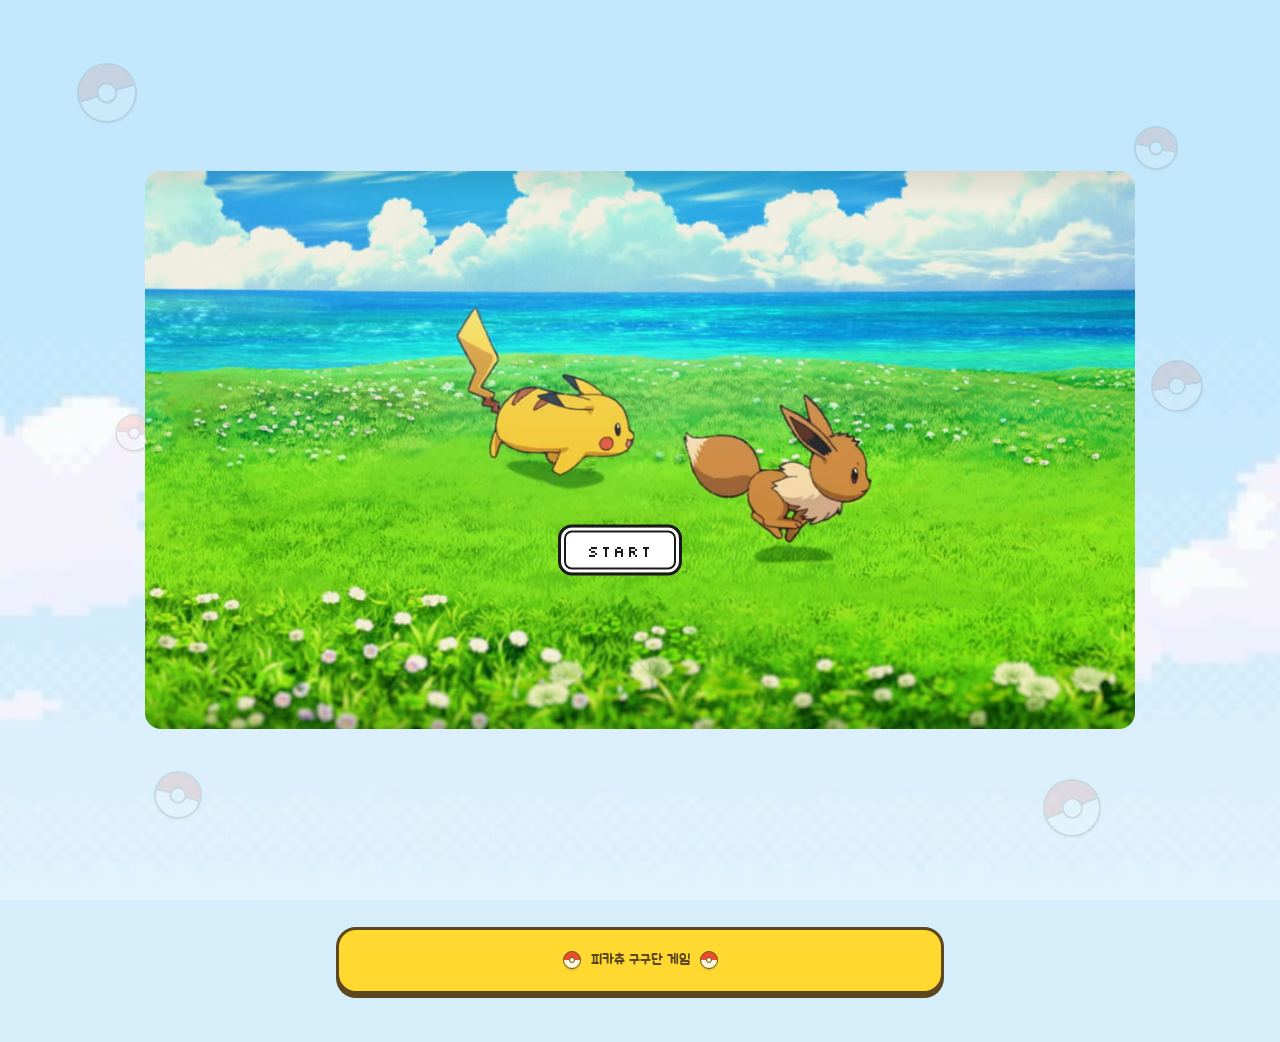
<file: index.html>
<!DOCTYPE html>
<html lang="ko">
<head>
  <meta charset="UTF-8">
  <meta http-equiv="refresh" content="0; url=gugudan.html">
  <meta name="viewport" content="width=device-width, initial-scale=1.0">
  <title>연산 게임</title>
</head>
<body>
  <p><a href="gugudan.html">연산 게임 시작하기</a></p>
</body>
</html>
</file>
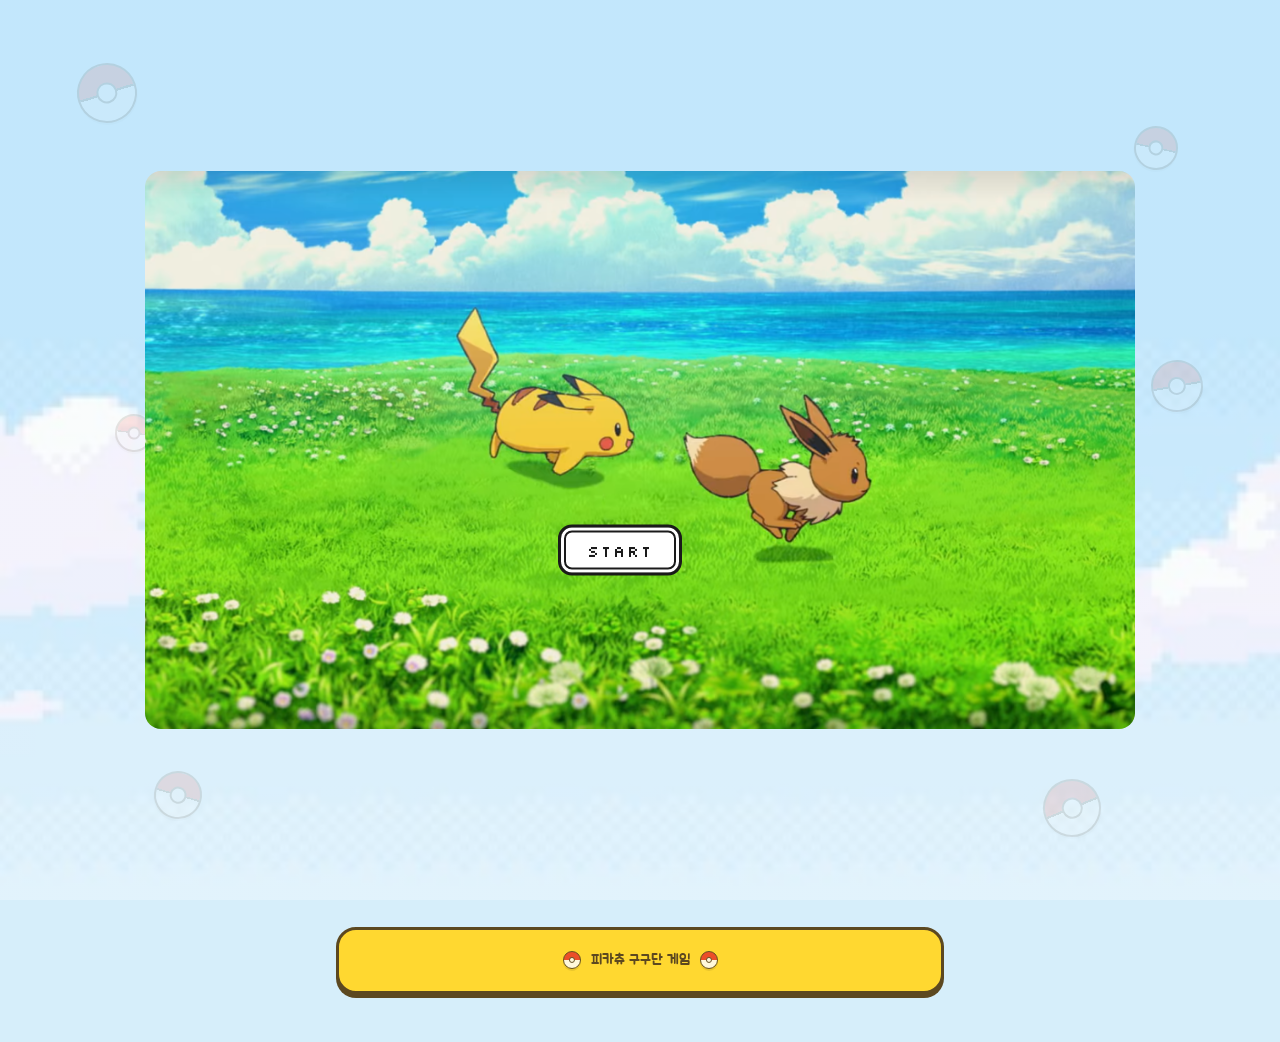
<file: gugudan.html>
<!DOCTYPE html>
<html lang="ko">
<head>
  <meta charset="UTF-8">
  <meta name="viewport" content="width=device-width, initial-scale=1.0">
  <title>포켓몬 연산 게임</title>
  <link rel="preconnect" href="https://fonts.googleapis.com">
  <link rel="preconnect" href="https://fonts.gstatic.com" crossorigin>
  <link href="https://fonts.googleapis.com/css2?family=Jua&family=Silkscreen:wght@400;700&display=swap" rel="stylesheet">
  <style>
*,*::before,*::after{box-sizing:border-box;margin:0;padding:0}
:root{
  --pika-yellow:#ffd830;--pika-yellow-light:#fff8b0;--pika-yellow-pale:#fffce8;
  --pika-red:#e83828;--pika-red-soft:#f87868;--pika-brown:#5c4820;--pika-black:#1a1a1a;
  --pika-white:#fffef8;--pika-cream:#fff8e0;--muted:#7a6840;--border:#f0d050;
  --border-strong:#e8c028;--hover:rgba(255,216,48,.32);--shadow:0 4px 0 var(--pika-brown);
  --focus:0 0 0 3px rgba(255,216,48,.5);--ring:rgba(232,56,40,.35);
  --perfect:#1fa855;--perfect-bg:#b8e8c8;--learning:#f0c000;--learning-bg:#fff680;
  --trying:#f07018;--trying-bg:#ffd0a0;--retry:#e02828;--retry-bg:#ffb8b0;
  --learning-text:#4a3800;
  --untouched:#e0c868;--untouched-bg:#fffce0;--star:#ffd830;--star-empty:#f0e0a0;
  --ball-top:#e83828;--ball-bottom:#fffef8;--ball-band:#4a3820;--ball-ring:#fffef8;
  --sky:#a8d8f8;--grass:#68b850;
  --font:"Jua","Malgun Gothic","Apple SD Gothic Neo",system-ui,sans-serif
}
.pokeball{display:inline-block;vertical-align:middle;border-radius:50%;border:2px solid var(--ball-band);background:linear-gradient(180deg,var(--ball-top) 0%,var(--ball-top) 48%,var(--ball-band) 48%,var(--ball-band) 52%,var(--ball-bottom) 52%,var(--ball-bottom) 100%);position:relative;box-shadow:0 2px 0 rgba(0,0,0,.1);flex-shrink:0}
.pokeball::after{content:"";position:absolute;top:50%;left:50%;transform:translate(-50%,-50%);width:38%;height:38%;border-radius:50%;background:var(--ball-ring);border:2px solid var(--ball-band)}
.pokeball-sm{width:18px;height:18px;border-width:1.5px}
.pokeball-sm::after{border-width:1.5px}
.pokeball-md{width:28px;height:28px}
.pokeball-lg{width:44px;height:44px}
.pokeball-bg{position:fixed;inset:0;pointer-events:none;overflow:hidden;z-index:0}
.pokeball-bg .pokeball{position:absolute;opacity:.17}
.pokeball-bg .pb1{top:6%;left:4%;width:52px;height:52px;transform:rotate(-18deg)}
.pokeball-bg .pb2{top:22%;right:5%;width:36px;height:36px;transform:rotate(12deg)}
.pokeball-bg .pb3{bottom:18%;left:7%;width:40px;height:40px;transform:rotate(8deg)}
.pokeball-bg .pb4{bottom:8%;right:8%;width:56px;height:56px;transform:rotate(-10deg)}
body.mode-subtract{--ball-top:#48b868}
body.mode-divide{--ball-top:#f07828}
body.mode-multiply{--ball-top:#e83828}
body.mode-add{--ball-top:#68c0f0}
body{
  min-height:100vh;font-family:var(--font);font-size:16px;line-height:1.5;color:var(--pika-brown);
  background:linear-gradient(180deg,var(--sky) 0%,#78c0f0 28%,var(--grass) 28%,#58a848 100%);
  background-attachment:fixed;transition:background .35s ease,color .35s ease;
  font-synthesis:none;-webkit-font-synthesis:none
}
body,body *{font-weight:400!important}
body{background:#d6eefa!important}
body::before{content:"";position:fixed;inset:0;z-index:-1;pointer-events:none;background:linear-gradient(rgba(255,255,255,.55),rgba(255,255,255,.55)),url("assets/game-bg.jpg") center center/cover no-repeat}
#gamePanel,#gamePanel *{-webkit-text-stroke-width:.4px;text-stroke-width:.4px}
body.mode-subtract{
  --pika-yellow:#78c8b0;--pika-yellow-light:#c8e8dc;--pika-yellow-pale:#e4f4ec;
  --pika-red:#48b868;--pika-red-soft:#88d8a8;--pika-brown:#2d5048;--muted:#4a7868;
  --border:#98d8c0;--border-strong:#68c0a0;--hover:rgba(120,200,176,.3);
  --focus:0 0 0 3px rgba(120,200,176,.48);--star:#58c888;--star-empty:#b8e8d0;
  background:linear-gradient(180deg,#c8e8dc 0%,#78c8b0 28%,var(--grass) 28%,#48a868 100%)
}
body.mode-divide{
  --pika-yellow:#f07828;--pika-yellow-light:#ffe8c0;--pika-yellow-pale:#fff4e0;
  --pika-red:#ff5020;--pika-red-soft:#ffa060;--pika-brown:#6b4020;--muted:#8a5830;
  --border:#f0c080;--border-strong:#e8a050;--hover:rgba(240,120,40,.28);
  --focus:0 0 0 3px rgba(255,160,64,.48);--star:#ffd040;--star-empty:#f0d8a8;
  background:linear-gradient(180deg,#ffe8c0 0%,#f0a060 28%,var(--grass) 28%,#68b850 100%)
}
body.mode-multiply{
  --pika-yellow:#ffd830;--pika-yellow-light:#fff8b0;--pika-yellow-pale:#fffce8;
  --pika-red:#e83828;--pika-red-soft:#f87868;--pika-brown:#5c4820;--muted:#7a6840;
  --border:#f0d050;--border-strong:#e8c028;--hover:rgba(255,216,48,.32);
  --focus:0 0 0 3px rgba(255,216,48,.5);--star:#ffd830;--star-empty:#f0e0a0;
  background:linear-gradient(180deg,#fff8b0 0%,#ffd830 28%,var(--grass) 28%,#68b850 100%)
}
body.mode-multiply .user-pill.active,body.mode-multiply .user-add-btn,body.mode-multiply .tab.active,body.mode-multiply .dan-btn.selected{background:var(--pika-yellow);color:var(--pika-brown);border-color:var(--pika-brown)}
body.mode-multiply .user-pill.active,body.mode-multiply .dan-btn.selected{box-shadow:0 3px 0 var(--pika-brown)}
body.mode-add{
  --pika-yellow:#78c8f8;--pika-yellow-light:#c8e8ff;--pika-yellow-pale:#e8f4ff;
  --pika-red:#68c0f0;--pika-red-soft:#a8e0ff;--pika-brown:#3d5870;--muted:#507888;
  --border:#98d0f0;--border-strong:#78c0e8;--hover:rgba(120,200,248,.3);
  --focus:0 0 0 3px rgba(120,200,248,.48);--star:#68c8f8;--star-empty:#c0e8ff;
  background:linear-gradient(180deg,#c8e8ff 0%,#78c8f8 28%,var(--grass) 28%,#58a848 100%)
}
body.mode-subtract .header::before{background:radial-gradient(circle at 20% 32%,#88d8a8 0%,transparent 14%),radial-gradient(circle at 80% 32%,#88d8a8 0%,transparent 14%),radial-gradient(ellipse 50% 28% at 50% 90%,rgba(72,184,104,.12),transparent 70%)}
body.mode-divide .header::before{background:radial-gradient(circle at 20% 32%,#ffa060 0%,transparent 14%),radial-gradient(circle at 80% 32%,#ffa060 0%,transparent 14%),radial-gradient(ellipse 50% 28% at 50% 90%,rgba(255,80,32,.1),transparent 70%)}
body.mode-multiply .header::before{background:radial-gradient(circle at 18% 35%,#f87868 0%,transparent 12%),radial-gradient(circle at 82% 35%,#f87868 0%,transparent 12%),radial-gradient(ellipse 50% 30% at 50% 88%,rgba(92,72,32,.08),transparent 70%)}
body.mode-add .header::before{background:radial-gradient(circle at 18% 35%,#a8e0ff 0%,transparent 14%),radial-gradient(circle at 82% 35%,#a8e0ff 0%,transparent 14%),radial-gradient(ellipse 55% 35% at 50% 92%,rgba(104,192,240,.12),transparent 70%)}
body.mode-subtract .question{text-shadow:2px 2px 0 var(--pika-white),0 0 18px rgba(120,200,176,.5)}
body.mode-divide .question{text-shadow:2px 2px 0 var(--pika-white),0 0 18px rgba(255,160,64,.5)}
body.mode-multiply .question{text-shadow:2px 2px 0 var(--pika-white),0 0 18px rgba(255,216,48,.52)}
body.mode-add .question{text-shadow:2px 2px 0 var(--pika-white),0 0 18px rgba(120,200,248,.52)}
.mon-sprite{display:inline-block;flex-shrink:0;vertical-align:middle;overflow:hidden;background-image:url('assets/pokemon-sprites.png');background-repeat:no-repeat;background-size:100% 400%;border:1.5px solid var(--pika-brown);border-radius:8px;background-color:#f0f0f0;box-shadow:0 1px 0 rgba(0,0,0,.12)}
.mon-sprite.sm{width:26px;height:26px;border-radius:7px}
.mon-sprite.lg{width:68px;height:68px;border-radius:14px;border-width:2px;margin-bottom:8px;box-shadow:0 3px 0 var(--pika-brown)}
.mon-sprite.char{background-position:50% 0%}
.mon-sprite.pika{background-position:50% 33.333%}
.mon-sprite.squirt{background-position:50% 66.666%}
.mon-sprite.bulb{background-position:50% 100%}
.face-icon{display:inline-block;flex-shrink:0;width:28px;height:28px;overflow:hidden;border:1.5px solid var(--pika-brown);border-radius:8px;background-image:url('assets/pokemon-faces.png');background-repeat:no-repeat;background-size:200% 200%;background-color:#f0f0f0;box-shadow:0 1px 0 rgba(0,0,0,.12);vertical-align:middle}
.face-icon.pika{background-position:0% 0%}
.face-icon.bulb{background-position:100% 0%}
.face-icon.squirt{background-position:0% 100%}
.face-icon.char{background-position:100% 100%}
.reward-mode .mon-sprite.sm{background-size:175% 700%}
.reward-mode .mon-sprite.char{background-position:50% 5%}
.reward-mode .mon-sprite.pika{background-position:50% 30%}
.reward-mode .mon-sprite.squirt{background-position:50% 60%}
.reward-mode .mon-sprite.bulb{background-position:50% 88%}
.section-title{display:flex;align-items:center;gap:6px}
.section-title::before{content:"";display:inline-block;width:24px;height:24px;flex-shrink:0;border:1.5px solid var(--pika-brown);border-radius:7px;background-color:#f0f0f0;background-image:url('assets/pokemon-sprites.png');background-repeat:no-repeat;background-size:100% 400%;box-shadow:0 1px 0 rgba(0,0,0,.1)}
body.mode-multiply .section-title::before{background-position:50% 33.333%}
body.mode-add .section-title::before{background-position:50% 66.666%}
body.mode-subtract .section-title::before{background-position:50% 100%}
body.mode-divide .section-title::before{background-position:50% 0%}
.app{max-width:640px;margin:0 auto;padding:24px 16px 48px;position:relative;z-index:1}
.card{background:var(--pika-white);border:3px solid var(--pika-brown);border-radius:20px;padding:16px;margin-bottom:16px;box-shadow:var(--shadow)}
.header{text-align:center;margin-bottom:20px;padding:28px 16px 24px;border-radius:24px;border:3px solid var(--pika-brown);position:relative;overflow:hidden;background:var(--pika-yellow);box-shadow:var(--shadow)}
.header::before{content:"";position:absolute;inset:0;background:radial-gradient(circle at 18% 35%,var(--pika-red-soft) 0%,transparent 12%),radial-gradient(circle at 82% 35%,var(--pika-red-soft) 0%,transparent 12%),radial-gradient(ellipse 50% 30% at 50% 88%,rgba(61,41,20,.08),transparent 70%);pointer-events:none}
.header-ball{position:absolute;top:12px;width:30px;height:30px;opacity:.88;z-index:1}
.header-ball.left{left:12px;transform:rotate(-14deg)}
.header-ball.right{right:12px;transform:rotate(14deg)}
.header>*{position:relative;z-index:2}
.mascot-wrap{display:flex;justify-content:center;margin-bottom:8px}
.header-badge{display:inline-flex;align-items:center;justify-content:center;width:52px;height:52px;min-width:52px;margin-bottom:10px;padding:0;border:2px solid var(--ball-band);border-radius:50%;background:linear-gradient(180deg,var(--ball-top) 0%,var(--ball-top) 48%,var(--ball-band) 48%,var(--ball-band) 52%,var(--ball-bottom) 52%,var(--ball-bottom) 100%);font-size:1.1rem;font-weight:800;color:var(--ball-band);box-shadow:0 3px 0 var(--pika-brown);position:relative}
.header-badge::before{content:"";position:absolute;top:50%;left:50%;transform:translate(-50%,-50%);width:22px;height:22px;border-radius:50%;background:var(--ball-ring);border:2px solid var(--ball-band);z-index:0}
.header-badge>*{position:relative;z-index:1}
.hero-title{font-size:2rem;font-weight:800;line-height:1.15;color:var(--pika-brown);text-shadow:2px 2px 0 var(--pika-white)}
.subtitle{font-size:1rem;font-weight:600;line-height:1.4;color:var(--pika-brown);margin-top:8px;opacity:.85}
.user-bar{margin-bottom:16px}
.user-bar-title{font-size:15px;font-weight:800;color:var(--pika-brown);margin-bottom:12px}
.user-pills{display:flex;flex-wrap:wrap;gap:8px;margin-bottom:12px}
.user-pill{padding:8px 16px;border:2px solid var(--pika-brown);border-radius:9999px;background:var(--pika-yellow-pale);font-size:14px;font-weight:700;color:var(--pika-brown);cursor:pointer;transition:transform .1s}
.user-pill:hover{background:var(--hover)}
.user-pill.active{background:var(--pika-red);color:var(--pika-white);border-color:var(--pika-brown);box-shadow:0 3px 0 var(--pika-brown)}
.user-add{display:flex;gap:8px}
.user-add input{flex:1;padding:10px 12px;border:2px solid var(--pika-brown);border-radius:12px;background:var(--pika-white);font-size:16px;color:var(--pika-brown);outline:none;min-height:44px}
.user-add input::placeholder{color:var(--muted)}
.user-add input:focus{box-shadow:var(--focus)}
.user-add-btn{padding:10px 16px;border:2px solid var(--pika-brown);border-radius:12px;background:var(--pika-red);color:var(--pika-white);font-size:14px;font-weight:800;cursor:pointer;white-space:nowrap;min-height:44px;box-shadow:0 3px 0 var(--pika-brown)}
.user-add-btn:active{transform:translateY(2px);box-shadow:0 1px 0 var(--pika-brown)}
.record-user{font-size:14px;font-weight:800;color:var(--pika-red);margin-bottom:8px}
.mode-tabs{display:flex;gap:8px;margin-bottom:8px;padding:6px;background:var(--pika-white);border:3px solid var(--pika-brown);border-radius:16px;box-shadow:var(--shadow)}
.mode-tab{flex:1;display:inline-flex;align-items:center;justify-content:center;gap:4px;padding:10px 4px;border:2px solid transparent;border-radius:12px;background:transparent;font-size:14px;font-weight:700;color:var(--pika-brown);cursor:pointer;min-height:44px}
.mode-tab:hover{background:var(--pika-yellow-pale)}
.mode-tab.active{background:var(--pika-yellow);color:var(--pika-brown);border-color:var(--pika-brown);box-shadow:0 3px 0 var(--pika-brown)}
.tabs{display:flex;gap:8px;margin-bottom:20px;padding:6px;border:3px solid var(--pika-brown);border-radius:16px;background:var(--pika-white);box-shadow:var(--shadow)}
.tab{flex:1;padding:8px 12px;border:none;border-radius:12px;background:transparent;font-size:14px;font-weight:700;color:var(--pika-brown);cursor:pointer;min-height:40px}
.tab:hover{background:var(--pika-yellow-pale)}
.tab.active{background:var(--pika-red);color:var(--pika-white);font-weight:800}
.panel{display:none}.panel.active{display:block}
.section-title{font-size:1.2rem;font-weight:800;line-height:1.25;color:var(--pika-brown);margin-bottom:12px}
.dan-select,.problem-picker,.game-area,.reward-panel,.stats-panel,.bingo-panel,.reward-edit-box{background:var(--pika-white);border:3px solid var(--pika-brown);border-radius:20px;padding:16px;margin-bottom:16px;box-shadow:var(--shadow)}
.game-area{background:linear-gradient(180deg,var(--pika-yellow) 0%,var(--pika-yellow-light) 100%);border-radius:24px;padding:28px 16px}
.dan-buttons{display:grid;grid-template-columns:repeat(4,1fr);gap:8px}
.dan-btn{padding:12px 8px;border:2px solid var(--pika-brown);border-radius:14px;background:var(--pika-yellow-pale);font-size:14px;font-weight:800;color:var(--pika-brown);cursor:pointer;min-height:48px;box-shadow:0 3px 0 var(--pika-brown)}
.dan-btn:hover{background:var(--pika-yellow)}
.dan-btn.selected{background:var(--pika-red);color:var(--pika-white);box-shadow:0 3px 0 var(--pika-brown)}
.hint{margin-top:12px;font-size:14px;color:var(--muted);text-align:center;line-height:1.5;font-weight:600}
.picker-section{margin-bottom:16px}.picker-section:last-child{margin-bottom:0}
.picker-dan-title{font-size:14px;font-weight:600;color:var(--muted);margin-bottom:8px}
.problem-grid{display:grid;grid-template-columns:repeat(3,1fr);gap:8px}
.problem-btn{display:flex;flex-direction:column;align-items:center;justify-content:center;padding:10px 6px;border-radius:14px;font-size:14px;min-height:64px;border:2px solid var(--pika-brown);cursor:pointer;background:var(--pika-yellow-pale);box-shadow:0 2px 0 var(--pika-brown)}
.problem-btn:hover{background:var(--pika-yellow)}
.problem-btn .fact{font-size:14px;font-weight:800}.problem-btn .status-label{font-size:12px;margin-top:4px;font-weight:700}
.problem-btn .date-label{font-size:11px;margin-top:2px;color:var(--muted)}
.problem-btn.perfect{background:var(--perfect-bg);color:var(--perfect);border-color:var(--perfect)}
.problem-btn.learning{background:var(--learning-bg);color:var(--learning-text);border-color:var(--learning)}
.problem-btn.trying{background:var(--trying-bg);color:var(--trying);border-color:var(--trying)}
.problem-btn.retry{background:var(--retry-bg);color:var(--retry);border-color:var(--retry)}
.problem-btn.untouched{background:var(--untouched-bg);color:var(--muted)}
.question-card{text-align:center;padding:8px 0}
.question{font-size:3rem;font-weight:800;line-height:1.1;color:var(--pika-brown);margin-bottom:24px;text-shadow:2px 2px 0 var(--pika-white),0 0 18px rgba(255,216,48,.52)}
.answer-form{display:flex;gap:8px;max-width:360px;margin:0 auto}
.answer-input-wrap{position:relative;flex:1;min-width:0}
.answer-input-wrap input{width:100%;padding:10px 12px;padding-right:4.25rem;border:2px solid var(--pika-brown);border-radius:14px;background:var(--pika-white);font-size:22px;font-weight:700;text-align:center;color:var(--pika-brown);outline:none;min-height:52px}
.answer-input-wrap input[type=number]::-webkit-inner-spin-button,.answer-input-wrap input[type=number]::-webkit-outer-spin-button{-webkit-appearance:none;margin:0}
.answer-input-wrap input[type=number]{-moz-appearance:textfield;appearance:textfield}
.answer-input-wrap input:focus{box-shadow:var(--focus)}
.answer-spinners{position:absolute;right:12px;top:50%;transform:translateY(-50%);display:flex;flex-direction:column;align-items:center;justify-content:center;gap:9px;width:34px}
.answer-spin-btn{width:0;height:0;border:none;padding:0;background:transparent;cursor:pointer;line-height:0}
.answer-spin-btn.up{border-left:10px solid transparent;border-right:10px solid transparent;border-bottom:12px solid var(--pika-brown)}
.answer-spin-btn.down{border-left:10px solid transparent;border-right:10px solid transparent;border-top:12px solid var(--pika-brown)}
.answer-spin-btn:hover.up{border-bottom-color:var(--pika-red)}
.answer-spin-btn:hover.down{border-top-color:var(--pika-red)}
.answer-input-wrap:has(input:disabled) .answer-spin-btn{opacity:.35;cursor:not-allowed;pointer-events:none}
.submit-btn{padding:10px 20px;border:2px solid var(--pika-brown);border-radius:14px;background:var(--pika-red);color:var(--pika-white);font-size:16px;font-weight:800;cursor:pointer;min-height:52px;box-shadow:0 4px 0 var(--pika-brown)}
.submit-btn:active{transform:translateY(2px);box-shadow:0 2px 0 var(--pika-brown)}
.result-overlay{position:fixed;inset:0;background:rgba(61,41,20,.42);z-index:95;display:flex;align-items:center;justify-content:center;padding:16px;pointer-events:none}
.result-overlay.hidden{display:none}
.result-modal{text-align:center;animation:resultPop .35s ease;padding:22px 28px 20px;min-width:180px;background:var(--pika-white);border:3px solid var(--pika-brown);border-radius:18px;box-shadow:var(--shadow)}
.result-image{width:min(72px,22vw);height:auto;display:block;margin:0 auto 8px;border:none;background:transparent}
.result-image.hidden{display:none}
.result-wrong-icon{font-size:3.5rem;line-height:1;margin-bottom:8px}
.result-wrong-icon.hidden{display:none}
.result-text{font-size:1.45rem;font-weight:800;color:var(--pika-brown)}
.result-overlay.correct .result-text{color:var(--perfect)}
.result-overlay.wrong .result-text{color:var(--retry)}
@keyframes resultPop{from{transform:scale(.82);opacity:0}to{transform:scale(1);opacity:1}}
.event-overlay{position:fixed;inset:0;background:rgba(61,41,20,.55);z-index:120;display:flex;align-items:center;justify-content:center;padding:18px}
.event-overlay.hidden{display:none}
.event-modal{text-align:center;animation:resultPop .35s ease;max-width:340px;width:100%;padding:26px 22px 22px;background:var(--pika-white);border:4px solid var(--pika-brown);border-radius:22px;box-shadow:var(--shadow)}
.event-title{font-size:1.6rem;font-weight:900;color:var(--pika-brown);margin-bottom:10px}
.event-msg{font-size:1.02rem;line-height:1.5;color:var(--pika-brown);white-space:pre-line;margin-bottom:16px}
.event-stars{display:flex;justify-content:center;gap:4px;margin-bottom:16px}
.event-stars.hidden{display:none}
.event-star{font-size:2rem;color:var(--star);animation:starPop .5s ease backwards}
.event-star:nth-child(2){animation-delay:.1s}.event-star:nth-child(3){animation-delay:.2s}.event-star:nth-child(4){animation-delay:.3s}.event-star:nth-child(5){animation-delay:.4s}
@keyframes starPop{from{transform:scale(0) rotate(-30deg);opacity:0}to{transform:scale(1) rotate(0);opacity:1}}
.event-btn{font-size:1.1rem;padding:12px 28px}
.score-bar{display:flex;align-items:center;justify-content:center;gap:6px;margin:0 auto 14px;padding:8px 18px;width:fit-content;border:3px solid var(--pika-brown);border-radius:9999px;background:var(--pika-yellow-pale);box-shadow:0 3px 0 var(--pika-brown);font-weight:800}
.score-bar.hidden{display:none}
.score-bar .score-bar-label{font-size:.95rem;color:var(--pika-brown)}
.score-bar #scoreBarVal{font-size:1.4rem;color:#e07a00}
.score-bar .score-bar-max{font-size:.9rem;color:var(--muted)}
.game-actions{display:flex;justify-content:center;gap:8px;margin-top:16px;flex-wrap:wrap}
.secondary-btn,.start-btn{padding:10px 16px;border:2px solid var(--pika-brown);border-radius:14px;background:var(--pika-white);color:var(--pika-brown);font-size:14px;font-weight:800;cursor:pointer;min-height:44px;box-shadow:0 3px 0 var(--pika-brown)}
.secondary-btn:hover,.start-btn:hover{background:var(--pika-yellow-pale)}
.secondary-btn:active,.start-btn:active{transform:translateY(2px);box-shadow:0 1px 0 var(--pika-brown)}
.start-btn{background:var(--pika-red);color:var(--pika-white)}
.hint-btn{background:var(--pika-yellow);border-color:var(--pika-brown)}
.hidden{display:none!important}
.reward-date{font-size:14px;font-weight:700;color:var(--muted);margin-bottom:6px}
.reward-date span{color:var(--pika-brown);font-size:16px;font-weight:800}
.reward-mode{display:inline-flex;align-items:center;gap:6px;font-size:15px;font-weight:800;color:var(--pika-red);margin-bottom:12px;padding:6px 12px;border-radius:12px;border:2px solid var(--pika-brown);background:var(--pika-yellow-pale)}
.reward-mode .mon-sprite.sm{vertical-align:middle}
.reward-score{display:flex;align-items:center;justify-content:space-between;margin-bottom:12px;padding:12px;border:2px solid var(--pika-brown);border-radius:16px;background:var(--pika-yellow-pale)}
.reward-points{font-size:1.75rem;font-weight:800;color:var(--pika-brown)}
.reward-points small{font-size:14px;font-weight:700;color:var(--muted)}
.stars{display:flex;gap:4px}
.star{font-size:24px;line-height:1;color:var(--star-empty)}
.star.filled{color:var(--star);filter:drop-shadow(0 1px 0 var(--pika-brown))}
.reward-current{border:2px solid var(--pika-brown);border-radius:16px;padding:16px;text-align:center;background:var(--pika-yellow-pale)}
.reward-current .reward-name{font-size:1.25rem;font-weight:800;color:var(--pika-red)}
.reward-current .reward-desc{font-size:14px;color:var(--muted);margin-top:4px;font-weight:600}
.reward-tiers{display:grid;grid-template-columns:1fr 1fr;gap:8px;margin-top:12px}
.tier-item{display:flex;align-items:center;gap:8px;font-size:12px;font-weight:700;padding:8px;border-radius:12px;background:var(--pika-yellow-pale);border:2px solid var(--border);opacity:.75}
.tier-item.active{opacity:1;border-color:var(--pika-brown);background:var(--pika-yellow)}
.tier-item .tier-stars{color:var(--pika-red);white-space:nowrap}
.point-legend{display:flex;flex-wrap:wrap;gap:8px;margin-top:12px;font-size:12px;font-weight:700}
.point-item{padding:4px 10px;border-radius:10px;border:2px solid var(--pika-brown)}
.point-item.perfect{background:var(--perfect);color:#fff;border-color:#158040}
.point-item.learning{background:var(--learning);color:var(--learning-text);border-color:#c8a000}
.point-item.trying{background:var(--trying);color:#fff;border-color:#c05810}
.point-item.retry{background:var(--retry);color:#fff;border-color:#b01818}
.legend{display:flex;flex-wrap:wrap;gap:8px;margin-top:8px}
.legend-item{display:inline-flex;align-items:center;gap:6px;font-size:12px;font-weight:700;padding:4px 10px;border-radius:10px;border:2px solid var(--pika-brown)}
.legend-item::before{content:"";width:10px;height:10px;border-radius:50%}
.legend-item.perfect{background:var(--perfect-bg);color:var(--perfect)}.legend-item.perfect::before{background:var(--perfect)}
.legend-item.learning{background:var(--learning-bg);color:var(--learning)}.legend-item.learning::before{background:var(--learning)}
.legend-item.trying{background:var(--trying-bg);color:var(--trying)}.legend-item.trying::before{background:var(--trying)}
.legend-item.retry{background:var(--retry-bg);color:var(--retry)}.legend-item.retry::before{background:var(--retry)}
.legend-item.untouched{background:var(--untouched-bg);color:var(--muted)}.legend-item.untouched::before{background:var(--untouched)}
.reward-edit-list{display:flex;flex-direction:column;gap:12px;margin:16px 0}
.reward-edit-row{display:flex;align-items:center;gap:8px;border:2px solid var(--pika-brown);border-radius:14px;padding:12px;background:var(--pika-yellow-pale)}
.reward-edit-row .row-stars{color:var(--pika-red);font-size:14px;font-weight:800;min-width:72px;white-space:nowrap}
.reward-edit-row .row-pts{font-size:12px;color:var(--muted);font-weight:700;min-width:36px}
.reward-edit-row input{flex:1;padding:8px 12px;border:2px solid var(--pika-brown);border-radius:12px;background:var(--pika-white);font-size:14px;outline:none;min-height:40px}
.reward-edit-row input:focus{box-shadow:var(--focus)}
.reward-edit-actions{display:flex;flex-direction:column;gap:8px}
.save-msg{text-align:center;font-weight:600;color:var(--perfect);min-height:20px;font-size:14px}
.stats-total{font-size:16px;font-weight:700;color:var(--muted);margin-bottom:12px}
.stats-total strong{color:var(--pika-red);font-size:1.25rem;font-weight:800}
.stats-top{display:inline-flex;align-items:center;gap:8px;padding:8px 12px;border-radius:12px;font-size:14px;font-weight:700;margin-bottom:16px;border:2px solid var(--pika-brown);background:var(--pika-yellow-pale)}
.stats-top.empty{color:var(--muted)}
#recordPanel .stats-top,#recordPanel .stats-top.perfect,#recordPanel .stats-top.learning,#recordPanel .stats-top.trying,#recordPanel .stats-top.retry{color:var(--pika-brown);border-color:var(--border);background:var(--pika-white)}
#recordPanel .stats-total strong{color:var(--pika-brown)}
#recordPanel .record-user,#recordPanel .reward-mode,#recordPanel .reward-date span,#recordPanel .reward-current .reward-name,#recordPanel .tier-item .tier-stars{color:var(--pika-brown)}
#recordPanel .reward-score,#recordPanel .reward-current{background:var(--pika-white)}
#recordPanel .record-points-hint{font-size:12px;font-weight:700;color:var(--muted);text-align:center;margin-top:10px}
.stats-rows{display:flex;flex-direction:column;gap:8px}
.stat-row{display:grid;grid-template-columns:88px 1fr 52px;align-items:center;gap:8px;font-size:12px;font-weight:700;padding:10px;border:2px solid var(--pika-brown);border-radius:12px;background:var(--pika-yellow-pale)}
#recordPanel .stat-row{background:var(--pika-white)}
.stat-row.top-row{border-color:var(--pika-brown);font-weight:800}
#recordPanel .stat-row.top-row{box-shadow:none;background:var(--pika-yellow-pale)}
.stat-label{display:flex;align-items:center;gap:6px;color:var(--pika-brown)}
.stat-dot{width:10px;height:10px;border-radius:50%;flex-shrink:0}
.stat-bar-wrap{background:var(--pika-white);border-radius:8px;height:20px;overflow:hidden;border:2px solid var(--pika-brown)}
.stat-bar{height:100%;border-radius:6px;transition:width .4s}
.stat-bar.perfect{background:var(--perfect)}
.stat-bar.learning{background:var(--learning)}
.stat-bar.trying{background:var(--trying)}
.stat-bar.retry{background:var(--retry)}
.stat-dot.perfect{background:var(--perfect)}
.stat-dot.learning{background:var(--learning)}
.stat-dot.trying{background:var(--trying)}
.stat-dot.retry{background:var(--retry)}
.stat-count{text-align:right;color:var(--muted);white-space:nowrap;font-size:12px}
.stat-count em{font-style:normal;color:var(--pika-brown);font-weight:800}
.bingo-panel{border-width:3px}
.bingo-hint{margin-top:0;margin-bottom:10px;font-weight:700}
.bingo-legend{display:flex;flex-wrap:wrap;gap:8px;margin:0 0 14px;font-size:13px;font-weight:800}
.bingo-legend .point-item{padding:6px 12px;font-size:13px}
.bingo-legend-item{display:inline-flex;align-items:center;padding:6px 12px;border-radius:10px;border:2px solid var(--pika-brown);font-size:13px;font-weight:800;background:var(--untouched-bg);color:var(--muted)}
.bingo-wrap{overflow-x:auto;padding-bottom:4px}
.bingo-board{display:grid;grid-template-columns:34px repeat(9,minmax(30px,1fr));gap:4px;min-width:300px}
.bingo-head,.bingo-row-label{display:flex;align-items:center;justify-content:center;font-size:11px;font-weight:800;color:var(--muted)}
.bingo-head.col-head{color:var(--pika-red)}
.bingo-row-label{background:var(--pika-yellow-pale);border-radius:8px;border:2px solid var(--pika-brown)}
.bingo-row-label.active{background:var(--pika-red);color:var(--pika-white)}
.bingo-cell{position:relative;display:flex;flex-direction:column;align-items:center;justify-content:center;aspect-ratio:1;min-height:36px;border-radius:8px;font-size:10px;font-weight:800;line-height:1.15;border:2px solid var(--pika-brown);background:var(--untouched-bg);color:var(--muted)}
.bingo-cell .bingo-ans{font-size:9px;margin-top:2px;opacity:.9}
.bingo-cell.done::after{content:"✓";position:absolute;top:-5px;right:-5px;width:16px;height:16px;display:flex;align-items:center;justify-content:center;background:#fff;color:#1fa855;border:2px solid #1fa855;border-radius:50%;font-size:9px;font-weight:900;box-shadow:0 1px 2px rgba(0,0,0,.25)}
.bingo-cell.perfect{background:var(--perfect);color:#fff;border-color:#158040}
.bingo-cell.learning{background:var(--learning);color:var(--learning-text);border-color:#c8a000}
.bingo-cell.trying{background:var(--trying);color:#fff;border-color:#c05810}
.bingo-cell.retry{background:var(--retry);color:#fff;border-color:#b01818}
.bingo-cell.today{outline:3px solid var(--pika-brown);outline-offset:1px;box-shadow:0 0 0 2px var(--pika-white)}
.hint-overlay{position:fixed;inset:0;background:rgba(61,41,20,.45);z-index:100;display:flex;align-items:center;justify-content:center;padding:16px;overflow-y:auto}
.hint-modal{background:var(--pika-white);border-radius:24px;max-width:420px;width:100%;max-height:92vh;overflow-y:auto;padding:20px;border:3px solid var(--pika-brown);box-shadow:var(--shadow);position:relative}
.hint-close{position:absolute;top:12px;right:12px;width:36px;height:36px;border:2px solid var(--pika-brown);border-radius:9999px;background:var(--pika-yellow);font-size:14px;font-weight:800;cursor:pointer;color:var(--pika-brown)}
.hint-close:hover{background:var(--pika-red);color:var(--pika-white)}
.hint-title{text-align:center;font-size:1.25rem;font-weight:800;margin-bottom:4px;color:var(--pika-brown)}
.hint-sub{text-align:center;font-size:14px;color:var(--muted);margin-bottom:16px;font-weight:600}
.hint-themes{display:flex;flex-wrap:wrap;gap:8px;justify-content:center;margin-bottom:16px}
.hint-theme{padding:8px 14px;border:2px solid var(--pika-brown);border-radius:9999px;background:var(--pika-yellow-pale);font-size:12px;font-weight:700;cursor:pointer}
.hint-theme.active{background:var(--pika-red);color:var(--pika-white);border-color:var(--pika-brown)}
.hint-step{background:var(--pika-yellow-pale);border-radius:16px;padding:16px;margin-bottom:12px;border:2px solid var(--pika-brown);text-align:center}
.hint-step-title{font-size:14px;font-weight:800;color:var(--pika-red);margin-bottom:8px}
.hint-step-desc{font-size:14px;color:var(--muted);margin-bottom:8px;font-weight:600}
.hint-items{display:flex;flex-wrap:wrap;gap:8px;justify-content:center;min-height:2rem}
.hint-item{font-size:1.45rem;line-height:1;animation:popIn .35s ease backwards}
.hint-item.gone{opacity:.25;filter:grayscale(1);transform:scale(.85)}
.hint-item:nth-child(1){animation-delay:.05s}.hint-item:nth-child(2){animation-delay:.1s}.hint-item:nth-child(3){animation-delay:.15s}
.hint-item:nth-child(4){animation-delay:.2s}.hint-item:nth-child(5){animation-delay:.25s}
@keyframes popIn{from{opacity:0;transform:scale(.3)}to{opacity:1;transform:scale(1)}}
.hint-fingers{display:flex;flex-wrap:wrap;gap:8px;justify-content:center}
.hint-hand{background:transparent;border:none;border-radius:0;padding:0;min-width:0}
.hint-hand.faded{opacity:.4;filter:grayscale(.5)}
.hint-hand-label{font-size:12px;font-weight:800;color:var(--pika-brown);margin-bottom:8px}
.hint-hand-row{display:flex;gap:10px;justify-content:center;flex-wrap:wrap;align-items:center}
.hint-hand-img{width:68px;height:68px;background-image:url('assets/finger-hands.png');background-repeat:no-repeat;background-size:500% 200%;display:inline-block;flex-shrink:0}
.hint-hand-img.n1{background-position:0% 0%}
.hint-hand-img.n2{background-position:25% 0%}
.hint-hand-img.n3{background-position:50% 0%}
.hint-hand-img.n4{background-position:75% 0%}
.hint-hand-img.n5{background-position:100% 0%}
.hint-arrow{font-size:22px;margin:8px 0;color:var(--pika-red);font-weight:800}
.hint-back{width:100%;margin-top:12px}
.footer-bar{margin-top:32px;padding:20px 16px;display:flex;align-items:center;justify-content:center;gap:10px;text-align:center;font-size:14px;font-weight:800;color:var(--pika-brown);border:3px solid var(--pika-brown);border-radius:20px;background:var(--pika-yellow);box-shadow:var(--shadow)}
.footer-bar .pokeball-sm{opacity:.85}
@media(max-width:480px){
  .stat-row{grid-template-columns:76px 1fr 44px}.dan-buttons{grid-template-columns:repeat(2,1fr)}
  .question{font-size:2.5rem}.problem-grid{grid-template-columns:repeat(2,1fr)}
  .reward-tiers{grid-template-columns:1fr}.hero-title{font-size:1.75rem}
  .bingo-cell{font-size:9px;min-height:28px}
  .header-ball{width:24px;height:24px;top:10px}
  .header-ball.left{left:8px}.header-ball.right{right:8px}
  .pokeball-bg .pb1,.pokeball-bg .pb4{width:40px;height:40px}
  .mode-tab{font-size:13px;padding:8px 2px;gap:2px}
  .face-icon{width:24px;height:24px}
  .mon-sprite.sm{width:22px;height:22px}
  .mon-sprite.lg{width:56px;height:56px}
  .section-title::before{width:20px;height:20px}
  .user-pill{padding:7px 12px;font-size:13px}
  .user-add input{font-size:13px;padding:9px 10px;min-height:42px}
  .user-add-btn{padding:9px 12px;font-size:13px;min-height:42px}
  .tab{font-size:13px;padding:8px 6px;min-height:38px}
  .dan-btn{padding:10px 6px;font-size:13px;min-height:44px}
  .submit-btn{padding:10px 14px;font-size:15px;min-height:48px}
  .answer-input-wrap input{font-size:20px;min-height:48px;padding-right:3.6rem}
  .answer-spinners{right:10px;width:30px}
  .secondary-btn,.start-btn{padding:9px 12px;font-size:13px;min-height:42px}
  .score-bar{padding:6px 14px}.score-bar #scoreBarVal{font-size:1.2rem}
  .event-modal{padding:22px 16px 18px}.event-title{font-size:1.35rem}.event-msg{font-size:.95rem}.event-btn{font-size:1rem;padding:10px 22px}
  .event-star{font-size:1.7rem}
}
@media(max-width:360px){
  .question{font-size:2.1rem}
  .mode-tab{font-size:12px;padding:7px 1px}
  .face-icon{width:20px;height:20px}
  .tab{font-size:12px;padding:7px 4px}
  .user-add{flex-wrap:wrap}.user-add-btn{flex:1}
  .dan-btn{font-size:12px;min-height:42px}
  .submit-btn{font-size:14px;padding:9px 10px}
  .answer-input-wrap input{font-size:18px;min-height:46px}
  .hero-title{font-size:1.5rem}
}
.intro-screen{position:fixed;inset:0;z-index:200;display:flex;flex-direction:column;align-items:center;justify-content:center;gap:24px;padding:24px;text-align:center;background:linear-gradient(rgba(255,255,255,.55),rgba(255,255,255,.55)),url("assets/game-bg.jpg") center center/cover no-repeat,#d6eefa;overflow:hidden}
.intro-screen.hidden{display:none}
.intro-pokeballs{position:absolute;inset:0;pointer-events:none;overflow:hidden;z-index:0}
.intro-pokeballs .pokeball{position:absolute;opacity:.12}
.intro-pokeballs .pb1{top:7%;left:6%;width:60px;height:60px;transform:rotate(-18deg)}
.intro-pokeballs .pb2{top:14%;right:8%;width:44px;height:44px;transform:rotate(12deg)}
.intro-pokeballs .pb3{top:46%;left:9%;width:38px;height:38px;transform:rotate(8deg)}
.intro-pokeballs .pb4{top:40%;right:6%;width:52px;height:52px;transform:rotate(-10deg)}
.intro-pokeballs .pb5{bottom:9%;left:12%;width:48px;height:48px;transform:rotate(16deg)}
.intro-pokeballs .pb6{bottom:7%;right:14%;width:58px;height:58px;transform:rotate(-22deg)}
.intro-stage{z-index:1}
.intro-bg-img{display:block;width:auto;height:auto;max-width:100%;max-height:62vh;object-fit:contain;border-radius:16px;pointer-events:none;user-select:none}
.intro-title{position:relative;font-size:2.6rem;font-weight:800;color:var(--pika-brown);text-shadow:0 2px 0 var(--pika-white);animation:introBob 2.2s ease-in-out infinite}
@keyframes introBob{0%,100%{transform:translateY(0)}50%{transform:translateY(-8px)}}
.intro-sub{position:relative;font-size:1.05rem;font-weight:700;color:var(--pika-brown);margin-top:-8px}
.intro-stage{position:relative;display:inline-block;line-height:0}
.intro-start-pos{position:absolute;left:48%;top:68%;transform:translate(-50%,-50%);line-height:normal}
.intro-start-btn{position:relative;padding:12px 26px;border:3px solid #1a1a1a;border-radius:14px;background:#fff;color:#1a1a1a;font-family:"Silkscreen","Courier New",ui-monospace,monospace;font-size:calc(1.45rem - 7px);font-weight:700;letter-spacing:2px;cursor:pointer;text-shadow:none;box-shadow:inset 0 0 0 3px #fff,inset 0 0 0 5px #1a1a1a;animation:introPulse 1.6s ease-in-out infinite}
.intro-start-btn:active{transform:translateY(1px)}
.intro-start-btn:active{transform:translateY(2px)}
@keyframes introPulse{0%,100%{transform:scale(1)}50%{transform:scale(1.08)}}
.intro-screen.playing{justify-content:center}
.intro-screen.playing .intro-bg-img{max-height:72vh;max-width:90vw;border-radius:18px;box-shadow:0 10px 30px rgba(0,0,0,.18);animation:none;image-rendering:auto}
@media(max-width:480px){.intro-title{font-size:2rem}.intro-start-btn{padding:8px 16px;font-size:calc(.8rem - 2px);letter-spacing:1px;border-width:2px;border-radius:11px;box-shadow:inset 0 0 0 2px #fff,inset 0 0 0 4px #1a1a1a}.intro-screen:not(.playing) .intro-bg-img{max-width:calc(100vw - 38px)}}
  </style>
</head>
<body class="mode-multiply">
  <div id="introScreen" class="intro-screen" role="dialog" aria-label="게임 시작 화면">
    <div class="intro-pokeballs" aria-hidden="true">
      <span class="pokeball pb1"></span>
      <span class="pokeball pb2"></span>
      <span class="pokeball pb3"></span>
      <span class="pokeball pb4"></span>
      <span class="pokeball pb5"></span>
      <span class="pokeball pb6"></span>
    </div>
    <div class="intro-stage" id="introStage">
      <img class="intro-bg-img" id="introImg" src="assets/pikachu.png" alt="" aria-hidden="true">
      <div class="intro-start-pos"><button type="button" class="intro-start-btn" id="introStartBtn">START</button></div>
    </div>
  </div>
  <div class="pokeball-bg" aria-hidden="true">
    <span class="pokeball pb1"></span>
    <span class="pokeball pb2"></span>
    <span class="pokeball pb3"></span>
    <span class="pokeball pb4"></span>
  </div>
  <div class="app">
    <header class="header">
      <span class="pokeball header-ball left" aria-hidden="true"></span>
      <span class="pokeball header-ball right" aria-hidden="true"></span>
      <div class="mascot-wrap"><span class="mon-sprite lg pika" id="appMascot" aria-hidden="true"></span></div>
      <p class="header-badge" id="appLogo">×</p>
      <h1 class="hero-title" id="appTitle">연산 게임</h1>
      <p class="subtitle" id="appSubtitle">피카츄와 함께! 번개처럼 빠른 구구단</p>
    </header>

    <div class="user-bar card" id="userBar">
      <p class="user-bar-title">👤 누가 풀까요?</p>
      <div class="user-pills" id="userPills" role="listbox" aria-label="플레이어 선택"></div>
      <div class="user-add">
        <input type="text" id="newUserName" maxlength="12" placeholder="이름 입력 (예: 민수)" aria-label="새 플레이어 이름">
        <button type="button" class="user-add-btn" id="addUserBtn">플레이어 추가</button>
      </div>
    </div>

    <nav class="mode-tabs" role="tablist" aria-label="게임 종류">
      <button type="button" class="mode-tab active" data-mode="multiply"><span class="face-icon pika" aria-hidden="true"></span>구구단</button>
      <button type="button" class="mode-tab" data-mode="add"><span class="face-icon squirt" aria-hidden="true"></span>덧셈</button>
      <button type="button" class="mode-tab" data-mode="subtract"><span class="face-icon bulb" aria-hidden="true"></span>뺄셈</button>
      <button type="button" class="mode-tab" data-mode="divide"><span class="face-icon char" aria-hidden="true"></span>나눗셈</button>
    </nav>

    <nav class="tabs" role="tablist">
      <button type="button" class="tab active" data-tab="game" role="tab" aria-selected="true">게임</button>
      <button type="button" class="tab" data-tab="record" role="tab" aria-selected="false">기록판</button>
      <button type="button" class="tab" data-tab="rewardEdit" role="tab" aria-selected="false">보상추가</button>
    </nav>

    <section id="gamePanel" class="panel active" role="tabpanel">
      <div class="dan-select" id="danSelectArea">
        <h2 class="section-title">1. 단 선택</h2>
        <div class="dan-buttons" id="danButtons"></div>
        <p class="hint">단을 누르면 선택되고, 다른 단을 누르면 바로 바뀌어요</p>
      </div>

      <div class="problem-picker hidden" id="problemPicker">
        <h2 class="section-title">2. 문제 고르기</h2>
        <p class="hint" style="margin-bottom:1rem">풀고 싶은 문제를 눌러주세요</p>
        <div id="problemGrid"></div>
      </div>

      <div class="game-area hidden" id="gameArea">
        <div class="score-bar hidden" id="scoreBar"><span class="score-bar-label">⭐ 점수</span> <strong id="scoreBarVal">0</strong> <span class="score-bar-max">/ 100</span></div>
        <div class="question-card">
          <p class="question" id="question">3 × 7 = ?</p>
          <form id="answerForm" class="answer-form">
            <div class="answer-input-wrap">
              <input type="number" id="answerInput" inputmode="numeric" autocomplete="off" placeholder="정답 입력" aria-label="정답">
              <div class="answer-spinners">
                <button type="button" class="answer-spin-btn up" id="answerSpinUp" tabindex="-1" aria-label="숫자 올리기"></button>
                <button type="button" class="answer-spin-btn down" id="answerSpinDown" tabindex="-1" aria-label="숫자 내리기"></button>
              </div>
            </div>
            <button type="submit" class="submit-btn">확인</button>
          </form>
        </div>
        <div class="game-actions">
          <button type="button" id="hintBtn" class="secondary-btn hint-btn hidden">💡 힌트 보기</button>
          <button type="button" id="retryBtn" class="secondary-btn hidden">다시 풀기</button>
          <button type="button" id="pickBtn" class="secondary-btn">다른 문제 고르기</button>
        </div>
      </div>
    </section>

    <div id="resultOverlay" class="result-overlay hidden" role="alert" aria-live="assertive">
      <div class="result-modal">
        <img id="resultImage" class="result-image hidden" src="assets/thumbs-up.png" alt="">
        <p id="resultWrongIcon" class="result-wrong-icon hidden" aria-hidden="true">✗</p>
        <p id="resultText" class="result-text"></p>
      </div>
    </div>

    <div id="eventOverlay" class="event-overlay hidden" role="dialog" aria-modal="true" aria-labelledby="eventTitle">
      <div class="event-modal">
        <p id="eventTitle" class="event-title"></p>
        <p id="eventMsg" class="event-msg"></p>
        <div id="eventStars" class="event-stars hidden"></div>
        <button type="button" id="eventBtn" class="start-btn event-btn">확인</button>
      </div>
    </div>

    <div id="hintOverlay" class="hint-overlay hidden" role="dialog" aria-modal="true" aria-labelledby="hintTitle">
      <div class="hint-modal">
        <button type="button" class="hint-close" id="hintClose" aria-label="힌트 닫기">✕</button>
        <h2 class="hint-title" id="hintTitle">힌트 도우미</h2>
        <p class="hint-sub" id="hintProblemText">3 + 4 = ?</p>
        <div class="hint-themes" id="hintThemes"></div>
        <div id="hintContent"></div>
        <button type="button" class="secondary-btn hint-back" id="hintBack">확인완료!</button>
      </div>
    </div>

    <section id="recordPanel" class="panel" role="tabpanel" hidden>
      <div class="reward-panel" id="rewardPanel">
        <p class="record-user" id="recordUserName">플레이어1</p>
        <p class="reward-date">오늘 학습 <span id="todayDate">6월 11일</span></p>
        <p class="reward-mode" id="rewardModeLabel"><span class="mon-sprite sm pika" aria-hidden="true"></span>구구단 보상</p>
        <div class="reward-score">
          <p class="reward-points"><span id="todayPoints">0</span>점 <small>/ 100점</small></p>
          <div class="stars" id="starDisplay" aria-label="보상 별"></div>
        </div>
        <div class="reward-current">
          <p class="reward-name" id="rewardName">보상을 모으는 중...</p>
          <p class="reward-desc" id="rewardDesc">20점마다 별 1개가 채워져요!</p>
        </div>
        <p class="record-points-hint">정답 +10점 · 오답 −5점 · 100점이면 미션 완료!</p>
        <div class="reward-tiers" id="rewardTiers"></div>
      </div>

      <div class="bingo-panel" id="bingoPanel">
        <h2 class="section-title">학습 빙고판</h2>
        <p class="hint bingo-hint">색깔로 실력을 한눈에 볼 수 있어요!</p>
        <div class="bingo-legend">
          <span class="point-item perfect">완벽해 (한 번에) ✓</span>
          <span class="point-item learning">노력중 (1~2번)</span>
          <span class="point-item retry">다시도전 (3번+)</span>
          <span class="bingo-legend-item untouched">미도전</span>
        </div>
        <div class="bingo-wrap">
          <div class="bingo-board" id="bingoBoard"></div>
        </div>
      </div>

      <div class="stats-panel" id="statsPanel">
        <h2 class="section-title">오늘 학습 통계</h2>
        <p class="stats-total">오늘 푼 문제 <strong id="todayTotal">0</strong>개</p>
        <p class="stats-top empty" id="todayTopColor">아직 문제를 풀지 않았어요</p>
        <div class="stats-rows" id="statsRows"></div>
      </div>
    </section>

    <section id="rewardEditPanel" class="panel" role="tabpanel" hidden>
      <div class="reward-edit-box">
        <h2 class="section-title">별마다 보상 정하기</h2>
        <p class="hint" style="margin-top:0">원하는 보상을 직접 적어보세요! 20점마다 별 1개가 채워져요.</p>
        <div class="reward-edit-list" id="rewardEditList"></div>
        <div class="reward-edit-actions">
          <button type="button" id="saveRewardsBtn" class="start-btn">보상 저장</button>
          <button type="button" id="resetRewardsBtn" class="secondary-btn">기본 보상으로 돌리기</button>
        </div>
        <p class="save-msg" id="rewardSaveMsg" aria-live="polite"></p>
      </div>
    </section>

    <footer class="footer-bar" id="appFooter"><span class="pokeball pokeball-sm" aria-hidden="true"></span><span id="appFooterText">피카츄 구구단 게임</span><span class="pokeball pokeball-sm" aria-hidden="true"></span></footer>
  </div>

  <script>
const USERS_KEY="gugudan-users",DAILY_KEY="gugudan-daily",STATS_KEY="gugudan-daily-stats",TODAY_BINGO_KEY="gugudan-today-bingo",REWARD_KEY="gugudan-rewards",DANS=[2,3,4,5,6,7,8,9];
const LEGACY_KEYS=["gugudan-daily","gugudan-daily-stats","gugudan-today-bingo","gugudan-rewards","gugudan-records","add-records","sub-records","div-records"];
const MAX_DAILY=100,PTS_PER_STAR=20;
const STAT_ORDER=["perfect","learning","retry"];
const STATUS={untouched:{label:"미도전",class:"untouched",points:0},learning:{label:"노력중",class:"learning",points:2},trying:{label:"노력중",class:"learning",points:2},retry:{label:"다시 도전",class:"retry",points:0},perfect:{label:"완벽해",class:"perfect",points:4}};
const DEFAULT_REWARDS=[{stars:1,name:"말랑이"},{stars:2,name:"초코과자"},{stars:3,name:"뽑기게임 한판"},{stars:4,name:"놀이터"},{stars:5,name:"키즈카페"}];
const MODE_LIST=["multiply","add","subtract","divide"];
const MODES={multiply:{storage:"gugudan-records",logo:"×",face:"pika",modeLabel:"구구단",title:"구구단 게임",subtitle:"피카츄와 함께! 번개처럼 빠른 구구단",footer:"피카츄 구구단 게임"},add:{storage:"add-records",logo:"+",face:"squirt",modeLabel:"덧셈",title:"덧셈 게임",subtitle:"꼬부기와 함께! 물방울처럼 차근차근 덧셈",footer:"꼬부기 덧셈 게임"},subtract:{storage:"sub-records",logo:"−",face:"bulb",modeLabel:"뺄셈",title:"뺄셈 게임",subtitle:"이상해씨와 함께! 쑥쑥 자라는 뺄셈",footer:"이상해씨 뺄셈 게임"},divide:{storage:"div-records",logo:"÷",face:"char",modeLabel:"나눗셈",title:"나눗셈 게임",subtitle:"파이리와 함께! 불꽃처럼 나눠보기",footer:"파이리 나눗셈 게임"}};
const HINT_THEMES=[{id:"fingers",label:"손가락",icon:"🖐️"},{id:"fruit",label:"과일",icon:"🍎",emoji:"🍎"},{id:"animal",label:"동물",icon:"🐶",emoji:"🐶"},{id:"candy",label:"사탕",icon:"🍬",emoji:"🍬"},{id:"cake",label:"케이크",icon:"🍰",emoji:"🍰"}];
let usersData,gameMode="multiply",hintTheme="fingers",records={},dailyData={},dailyStats={},todayBingo={},rewardsByMode={},customRewards=DEFAULT_REWARDS.map(r=>({...r})),selectedDans=new Set(),currentProblem=null,answered=!1,autoAdvanceTimer=null,resultCloseTimer=null;
let danQueue=[],currentDan=null,danRunActive=!1,eventAction=null;
const AUTO_ADVANCE_MS=1400,WIN_SCORE=100,CORRECT_PTS=10,WRONG_PTS=5;
const resultOverlay=document.getElementById("resultOverlay"),resultImage=document.getElementById("resultImage"),resultWrongIcon=document.getElementById("resultWrongIcon"),resultText=document.getElementById("resultText");
const eventOverlay=document.getElementById("eventOverlay"),eventTitle=document.getElementById("eventTitle"),eventMsg=document.getElementById("eventMsg"),eventStars=document.getElementById("eventStars"),eventBtn=document.getElementById("eventBtn"),scoreBar=document.getElementById("scoreBar"),scoreBarVal=document.getElementById("scoreBarVal");
const appLogo=document.getElementById("appLogo"),appMascot=document.getElementById("appMascot"),appTitle=document.getElementById("appTitle"),appSubtitle=document.getElementById("appSubtitle"),appFooterText=document.getElementById("appFooterText"),userPillsEl=document.getElementById("userPills"),newUserNameEl=document.getElementById("newUserName"),addUserBtn=document.getElementById("addUserBtn"),recordUserNameEl=document.getElementById("recordUserName"),rewardModeLabel=document.getElementById("rewardModeLabel"),bingoPanel=document.getElementById("bingoPanel"),danSelectArea=document.getElementById("danSelectArea"),hintBtn=document.getElementById("hintBtn"),hintOverlay=document.getElementById("hintOverlay"),hintClose=document.getElementById("hintClose"),hintBack=document.getElementById("hintBack"),hintProblemText=document.getElementById("hintProblemText"),hintThemesEl=document.getElementById("hintThemes"),hintContent=document.getElementById("hintContent"),danButtons=document.getElementById("danButtons"),problemPicker=document.getElementById("problemPicker"),problemGrid=document.getElementById("problemGrid"),gameArea=document.getElementById("gameArea"),questionEl=document.getElementById("question"),answerForm=document.getElementById("answerForm"),answerInput=document.getElementById("answerInput"),retryBtn=document.getElementById("retryBtn"),pickBtn=document.getElementById("pickBtn"),todayDateEl=document.getElementById("todayDate"),todayPointsEl=document.getElementById("todayPoints"),starDisplay=document.getElementById("starDisplay"),rewardNameEl=document.getElementById("rewardName"),rewardDescEl=document.getElementById("rewardDesc"),rewardTiersEl=document.getElementById("rewardTiers"),todayTotalEl=document.getElementById("todayTotal"),todayTopColorEl=document.getElementById("todayTopColor"),statsRowsEl=document.getElementById("statsRows"),bingoBoardEl=document.getElementById("bingoBoard"),rewardEditList=document.getElementById("rewardEditList"),saveRewardsBtn=document.getElementById("saveRewardsBtn"),resetRewardsBtn=document.getElementById("resetRewardsBtn"),rewardSaveMsg=document.getElementById("rewardSaveMsg");
function currentUserId(){return usersData.currentId}
function getCurrentUser(){return usersData.users.find(u=>u.id===usersData.currentId)||usersData.users[0]}
function userStorageKey(base){return base+":"+currentUserId()}
function saveUsers(){localStorage.setItem(USERS_KEY,JSON.stringify(usersData))}
function migrateLegacyToUser(uid){LEGACY_KEYS.forEach(k=>{const v=localStorage.getItem(k);v&&!localStorage.getItem(k+":"+uid)&&localStorage.setItem(k+":"+uid,v)})}
function loadUsersData(){try{const s=localStorage.getItem(USERS_KEY);if(s){const p=JSON.parse(s);if(p.users&&p.users.length&&p.currentId)return p}}catch{}const id="u"+Date.now();migrateLegacyToUser(id);const data={users:[{id,name:"플레이어1"}],currentId:id};return saveUsersData(data),data}
function saveUsersData(data){usersData=data,localStorage.setItem(USERS_KEY,JSON.stringify(data))}
function emptyModePoints(){const o={};return MODE_LIST.forEach(m=>o[m]=0),o}
function normalizeDailyData(data){const out={};return Object.entries(data||{}).forEach(([k,v])=>{typeof v==="number"?((out[k]=emptyModePoints()),out[k].multiply=v):v&&typeof v==="object"&&!Array.isArray(v)?out[k]={...emptyModePoints(),...v}:out[k]=emptyModePoints()}),out}
function isLegacyStats(s){return s&&typeof s.total==="number"&&!s.multiply}
function normalizeStatsData(data){const out={};return Object.entries(data||{}).forEach(([k,v])=>{isLegacyStats(v)?out[k]={multiply:{...v},add:emptyStats(),subtract:emptyStats(),divide:emptyStats()}:v&&v.multiply?out[k]={multiply:emptyStats(),add:emptyStats(),subtract:emptyStats(),divide:emptyStats(),...v}:out[k]={multiply:emptyStats(),add:emptyStats(),subtract:emptyStats(),divide:emptyStats()}}),out}
function defaultRewardsByMode(){const d=DEFAULT_REWARDS.map(r=>({...r})),o={};return MODE_LIST.forEach(m=>o[m]=d.map(r=>({...r}))),o}
function loadAllRewards(){try{const s=localStorage.getItem(userStorageKey(REWARD_KEY));if(s){const p=JSON.parse(s);if(Array.isArray(p)&&5===p.length){const c=p.map(r=>({...r})),base=defaultRewardsByMode();return base.multiply=c,base}if(p&&p.multiply){const base=defaultRewardsByMode();return MODE_LIST.forEach(m=>{p[m]&&5===p[m].length&&(base[m]=p[m].map(r=>({...r})))}),base}}}catch{}return defaultRewardsByMode()}
function syncCustomRewards(){customRewards=(rewardsByMode[gameMode]||DEFAULT_REWARDS.map(r=>({...r}))).map(r=>({...r}))}
function reloadUserData(){records=loadRecords(),dailyData=loadDaily(),dailyStats=loadStats(),todayBingo=loadTodayBingo(),rewardsByMode=loadAllRewards(),syncCustomRewards()}
function resetGameState(){clearAutoAdvance(),closeResultPopup(),closeEvent(),closeHint(),selectedDans.clear(),danQueue=[],currentDan=null,danRunActive=!1,currentProblem=null,answered=!1,gameArea.classList.add("hidden"),problemPicker.classList.add("hidden"),hintBtn.classList.add("hidden")}
function renderUserPills(){userPillsEl.innerHTML="",usersData.users.forEach(u=>{const b=document.createElement("button");b.type="button",b.className="user-pill"+(u.id===usersData.currentId?" active":""),b.textContent=u.name,b.setAttribute("role","option"),b.setAttribute("aria-selected",u.id===usersData.currentId?"true":"false"),b.addEventListener("click",()=>switchUser(u.id)),userPillsEl.appendChild(b)}),recordUserNameEl.textContent=getCurrentUser().name}
function switchUser(uid){if(uid===usersData.currentId)return;usersData.currentId=uid,saveUsers(),reloadUserData(),resetGameState(),renderUserPills(),updateGameLayout(),isRandomMode()?startRandomProblem():initDanButtons(),renderRewardPanel(),renderRewardEdit()}
function addUser(){const name=newUserNameEl.value.trim()||"플레이어"+(usersData.users.length+1),id="u"+Date.now()+"_"+Math.floor(1e3*Math.random());usersData.users.push({id,name}),usersData.currentId=id,saveUsers(),newUserNameEl.value="",reloadUserData(),resetGameState(),renderUserPills(),updateGameLayout(),isRandomMode()?startRandomProblem():initDanButtons(),renderRewardPanel(),renderRewardEdit()}
function initUsers(){usersData=loadUsersData(),reloadUserData(),renderUserPills()}
function isRandomMode(){return"add"===gameMode||"subtract"===gameMode||"divide"===gameMode}
function pickRandomPair(){let d,n,t=0;do{d=DANS[Math.floor(Math.random()*DANS.length)],n=1+Math.floor(Math.random()*9),t++}while(currentProblem&&currentProblem.dan===d&&currentProblem.num===n&&t<24);return{d,n}}
function pickRandomFromSelectedDans(){const dans=[...selectedDans];if(!dans.length)return pickRandomPair();let d,n,t=0;do{d=dans[Math.floor(Math.random()*dans.length)],n=1+Math.floor(Math.random()*9),t++}while(currentProblem&&currentProblem.dan===d&&currentProblem.num===n&&t<24);return{d,n}}
function closeResultPopup(){resultOverlay.classList.add("hidden"),resultCloseTimer&&(clearTimeout(resultCloseTimer),resultCloseTimer=null)}
function showResultPopup(correct,msg){closeResultPopup(),resultOverlay.classList.remove("hidden"),resultOverlay.classList.toggle("correct",correct),resultOverlay.classList.toggle("wrong",!correct),resultImage.classList.toggle("hidden",!correct),resultWrongIcon.classList.toggle("hidden",correct),resultText.textContent=msg,resultCloseTimer=setTimeout(closeResultPopup,AUTO_ADVANCE_MS)}
function clearAutoAdvance(){autoAdvanceTimer&&(clearTimeout(autoAdvanceTimer),autoAdvanceTimer=null)}
function scheduleAutoAdvance(){clearAutoAdvance(),autoAdvanceTimer=setTimeout(()=>{autoAdvanceTimer=null;if("multiply"===gameMode)nextDanProblem();else if(isRandomMode())startRandomProblem();else if(selectedDans.size>0){const p=pickRandomFromSelectedDans();selectProblem(p.d,p.n)}else showProblemPicker()},AUTO_ADVANCE_MS)}
function shuffleArr(a){for(let i=a.length-1;i>0;i--){const j=Math.floor(Math.random()*(i+1));[a[i],a[j]]=[a[j],a[i]]}return a}
function startDanRun(d){clearAutoAdvance(),closeResultPopup(),closeEvent(),closeHint(),currentDan=d,selectedDans.clear(),selectedDans.add(d),danQueue=shuffleArr([1,2,3,4,5,6,7,8,9]),danRunActive=!0,updateDanButtons(),problemPicker.classList.add("hidden"),renderBingoBoard(),updateScoreBar(),nextDanProblem()}
function removeFromQueue(num){const i=danQueue.indexOf(num);i>=0&&danQueue.splice(i,1)}
function nextDanProblem(){clearAutoAdvance();if(!danQueue.length)return void danComplete();let num=danQueue[Math.floor(Math.random()*danQueue.length)];currentProblem&&danQueue.length>1&&currentProblem.num===num&&(num=danQueue[(danQueue.indexOf(num)+1)%danQueue.length]),selectProblem(currentDan,num)}
function danComplete(){danRunActive=!1;const next=currentDan<9?currentDan+1:null;showEvent({title:currentDan+"단 완료! 🎉",msg:next?currentDan+"단 문제를 모두 풀었어요!\n이제 "+next+"단에 도전할 수 있어요.":"모든 단을 다 풀었어요!\n정말 대단해요! 👏",btn:next?next+"단 도전하기":"2단부터 다시",action:()=>{closeEvent(),startDanRun(next||2)}})}
function showMissionComplete(){danRunActive=!1,showEvent({title:"미션 완료! 🎉",msg:"100점을 모두 모았어요!\n별 다섯 개를 전부 모았어요! ⭐\n멋진 보상을 받을 수 있어요 🎁",stars:5,btn:"보상 확인하기",action:()=>{closeEvent(),gotoRecordTab()}})}
function showGameOver(){danRunActive=!1,showEvent({title:"다음 기회에! 💪",msg:"포인트를 모두 잃었어요.\n처음부터 다시 도전해 볼까요?",btn:"다시 시작",action:()=>{closeEvent(),restartGame()}})}
function restartGame(){setDailyPoints(0),resetDanProgress(currentDan),renderRewardPanel(),startDanRun(currentDan)}
function gotoRecordTab(){const t=document.querySelector('.tab[data-tab="record"]');t&&t.click()}
function showEvent(opt){clearAutoAdvance(),closeResultPopup(),eventTitle.textContent=opt.title,eventMsg.textContent=opt.msg,eventStars.classList.toggle("hidden",!opt.stars),eventStars.innerHTML="";if(opt.stars)for(let i=0;i<opt.stars;i++){const s=document.createElement("span");s.className="event-star",s.textContent="★",eventStars.appendChild(s)}eventBtn.textContent=opt.btn||"확인",eventAction=opt.action||closeEvent,eventOverlay.classList.remove("hidden")}
function closeEvent(){eventOverlay.classList.add("hidden")}
function updateScoreBar(){if("multiply"!==gameMode)return void scoreBar.classList.add("hidden");scoreBar.classList.remove("hidden"),scoreBarVal.textContent=getTodayPoints()}
function updateGameLayout(){isRandomMode()?(danSelectArea.classList.add("hidden"),problemPicker.classList.add("hidden")):(danSelectArea.classList.remove("hidden"),problemPicker.classList.add("hidden")),updateScoreBar()}
function updatePickBtn(){pickBtn.textContent="다른 문제 고르기",pickBtn.classList.toggle("hidden",isRandomMode()||"multiply"===gameMode)}
function startRandomProblem(){closeHint(),clearAutoAdvance();const{d,n}=pickRandomPair();selectProblem(d,n)}
function getProblem(d,n){if("multiply"===gameMode)return{key:d+"x"+n,text:d+" × "+n,answer:d*n,short:d+"×"+n};if("add"===gameMode)return{key:d+"+"+n,text:d+" + "+n,answer:d+n,short:d+"+"+n};if("divide"===gameMode){const p=d*n;return{key:p+"÷"+d,text:p+" ÷ "+d,answer:n,short:p+"÷"+d}}const m=10+d;return{key:m+"-"+n,text:m+" − "+n,answer:m-n,short:m+"−"+n}}
function factKey(d,n){return getProblem(d,n).key}
function todayKey(){const t=new Date;return t.getFullYear()+"-"+(t.getMonth()+1)+"-"+t.getDate()}
function getTodayParts(){const t=new Date;return{month:t.getMonth()+1,day:t.getDate()}}
function formatDate(m,d){return m+"월 "+d+"일"}
function starStr(n){return"★".repeat(n)}
function rewardDesc(stars){return starStr(stars)+" "+stars*PTS_PER_STAR+"점 달성!"}
function loadRecords(){try{const s=localStorage.getItem(userStorageKey(MODES[gameMode].storage));return s?JSON.parse(s):{}}catch{return{}}}
function loadDaily(){try{const s=localStorage.getItem(userStorageKey(DAILY_KEY));return s?normalizeDailyData(JSON.parse(s)):{}}catch{return{}}}
function loadStats(){try{const s=localStorage.getItem(userStorageKey(STATS_KEY));return s?normalizeStatsData(JSON.parse(s)):{}}catch{return{}}}
function loadTodayBingo(){try{const s=localStorage.getItem(userStorageKey(TODAY_BINGO_KEY));return s?JSON.parse(s):{}}catch{return{}}}
function emptyStats(){return{total:0,perfect:0,learning:0,trying:0,retry:0}}
function saveTodayBingo(){localStorage.setItem(userStorageKey(TODAY_BINGO_KEY),JSON.stringify(todayBingo))}
function getTodayBingoMap(){const k=todayKey();return todayBingo[k]||(todayBingo[k]={})}
function markTodayBingo(d,n,cls){const k=todayKey(),m=getTodayBingoMap();m[factKey(d,n)]=cls,todayBingo[k]=m,saveTodayBingo()}
function isAttempted(d,n){const r=getRecord(d,n);return r.perfect||r.wrongCount>0||!!(r.month&&r.day)}
function getTodayDayPoints(){const k=todayKey(),day=dailyData[k];return day?"number"==typeof day?gameMode==="multiply"?day:0:day[gameMode]||0:0}
function ensureTodayDayPoints(){const k=todayKey();if(!dailyData[k]||"number"==typeof dailyData[k]){const legacy="number"==typeof dailyData[k]?dailyData[k]:0;dailyData[k]=emptyModePoints(),dailyData[k].multiply=legacy,saveDaily()}}
function getTodayModeStats(){const k=todayKey(),day=dailyStats[k];return day?isLegacyStats(day)?gameMode==="multiply"?day:emptyStats():day[gameMode]||emptyStats():emptyStats()}
function ensureTodayModeStats(){const k=todayKey();if(!dailyStats[k]||isLegacyStats(dailyStats[k])){const legacy=dailyStats[k]&&isLegacyStats(dailyStats[k])?dailyStats[k]:emptyStats();dailyStats[k]={multiply:{...legacy},add:emptyStats(),subtract:emptyStats(),divide:emptyStats()},saveStats()}}
function saveRecords(){localStorage.setItem(userStorageKey(MODES[gameMode].storage),JSON.stringify(records))}
function saveDaily(){localStorage.setItem(userStorageKey(DAILY_KEY),JSON.stringify(dailyData))}
function saveStats(){localStorage.setItem(userStorageKey(STATS_KEY),JSON.stringify(dailyStats))}
function getTodayStats(){return ensureTodayModeStats(),getTodayModeStats()}
function addTodayStat(cls){ensureTodayModeStats();const k=todayKey(),s=getTodayModeStats();s[cls]=(s[cls]||0)+1,s.total++,dailyStats[k][gameMode]=s,saveStats()}
function saveRewards(){rewardsByMode[gameMode]=customRewards.map(r=>({...r})),localStorage.setItem(userStorageKey(REWARD_KEY),JSON.stringify(rewardsByMode))}
function getRewards(){return customRewards}
function getRecord(d,n){const k=factKey(d,n);return records[k]||(records[k]={wrongCount:0,perfect:!1,month:null,day:null}),records[k]}
function getStatus(d,n){const r=getRecord(d,n);if(r.perfect)return r.wrongCount>=3?STATUS.retry:r.wrongCount>=1?STATUS.learning:STATUS.perfect;return r.wrongCount>=3?STATUS.retry:r.wrongCount>=1?STATUS.learning:STATUS.untouched}
function getTodayPoints(){return ensureTodayDayPoints(),getTodayDayPoints()}
function addDailyPoints(pts){ensureTodayDayPoints();const k=todayKey(),cur=getTodayDayPoints();dailyData[k][gameMode]=Math.min(cur+pts,MAX_DAILY),saveDaily()}
function adjustDailyPoints(delta){ensureTodayDayPoints();const k=todayKey(),cur=getTodayDayPoints(),next=Math.max(0,Math.min(cur+delta,MAX_DAILY));dailyData[k][gameMode]=next,saveDaily();return{prev:cur,next:next}}
function setDailyPoints(v){ensureTodayDayPoints();const k=todayKey();dailyData[k][gameMode]=Math.max(0,Math.min(v,MAX_DAILY)),saveDaily()}
function resetDanProgress(d){const bm=getTodayBingoMap();for(let n=1;n<=9;n++){const k=factKey(d,n);delete records[k];delete bm[k]}saveRecords(),saveTodayBingo()}
function touchRecord(d,n){const r=getRecord(d,n),{month,day}=getTodayParts();r.month=month,r.day=day}
function markCorrect(d,n){const r=getRecord(d,n);r.perfect=!0,r.wrongCount=0,touchRecord(d,n),saveRecords(),addDailyPoints(STATUS.perfect.points),addTodayStat("perfect"),"multiply"===gameMode&&markTodayBingo(d,n,"perfect")}
function markWrong(d,n){const r=getRecord(d,n);r.perfect=!1,r.wrongCount=Math.min(r.wrongCount+1,3),touchRecord(d,n);const st=getStatus(d,n);saveRecords(),addDailyPoints(st.points),addTodayStat(st.class),"multiply"===gameMode&&markTodayBingo(d,n,st.class)}
function getStarCount(pts){return Math.min(5,Math.floor(pts/PTS_PER_STAR))}
function getCurrentReward(pts){const s=getStarCount(pts);return 0===s?{name:"보상을 모으는 중...",desc:"20점마다 별 1개가 채워져요!"}:{name:getRewards()[s-1].name,desc:rewardDesc(s)}}
function getTopStat(st){let top=null,max=0;STAT_ORDER.forEach(k=>{st[k]>max&&(max=st[k],top=k)});return max>0?{key:top,count:max,info:STATUS[top]}:null}
function renderTodayStats(){const raw=getTodayStats(),st={total:raw.total,perfect:raw.perfect||0,learning:(raw.learning||0)+(raw.trying||0),retry:raw.retry||0},top=getTopStat(st);todayTotalEl.textContent=st.total,statsRowsEl.innerHTML="";if(0===st.total)return todayTopColorEl.className="stats-top empty",todayTopColorEl.textContent="아직 문제를 풀지 않았어요",void 0;if(top){const c={perfect:"초록",learning:"노랑",retry:"빨강"};todayTopColorEl.className="stats-top",todayTopColorEl.textContent="가장 많이 푼 유형: "+top.info.label+" ("+c[top.key]+") — "+top.count+"문제"}STAT_ORDER.forEach(k=>{const info=STATUS[k],cnt=st[k],pct=st.total?Math.round(cnt/st.total*100):0,isTop=top&&top.key===k,row=document.createElement("div");row.className="stat-row"+(isTop?" top-row":""),row.innerHTML='<span class="stat-label"><span class="stat-dot '+k+'"></span>'+info.label+'</span><div class="stat-bar-wrap"><div class="stat-bar '+k+'" style="width:'+pct+'%"></div></div><span class="stat-count"><em>'+cnt+'</em>개</span>',statsRowsEl.appendChild(row)})}
function renderBingoBoard(){if("multiply"!==gameMode)return bingoPanel.classList.add("hidden"),void 0;bingoPanel.classList.remove("hidden");const todayMap=getTodayBingoMap();bingoBoardEl.innerHTML="";const corner=document.createElement("div");corner.className="bingo-head",bingoBoardEl.appendChild(corner);for(let n=1;n<=9;n++){const h=document.createElement("div");h.className="bingo-head col-head",h.textContent="×"+n,bingoBoardEl.appendChild(h)}DANS.forEach(d=>{const label=document.createElement("div");label.className="bingo-row-label"+(selectedDans.has(d)?" active":""),label.textContent=d+"단",bingoBoardEl.appendChild(label);for(let n=1;n<=9;n++){const p=getProblem(d,n),r=getRecord(d,n),st=getStatus(d,n),attempted=isAttempted(d,n),todayCls=todayMap[p.key],cell=document.createElement("div");cell.className="bingo-cell"+(attempted?" "+st.class:" untouched")+(r.perfect?" done":"")+(todayCls?" today":"");const title=attempted?st.label:"미도전";cell.title=p.short+" = "+p.answer+" ("+title+")",cell.innerHTML="<span>"+p.short+"</span>"+(attempted?'<span class="bingo-ans">='+p.answer+"</span>":""),bingoBoardEl.appendChild(cell)}})}
function renderRewardPanel(){const m=MODES[gameMode],{month,day}=getTodayParts(),pts=getTodayPoints(),stars=getStarCount(pts),reward=getCurrentReward(pts),rw=getRewards();todayDateEl.textContent=formatDate(month,day),rewardModeLabel.innerHTML='<span class="mon-sprite sm '+m.face+'" aria-hidden="true"></span>'+m.modeLabel+" 보상",todayPointsEl.textContent=pts,starDisplay.innerHTML="";for(let i=1;i<=5;i++){const el=document.createElement("span");el.className="star"+(i<=stars?" filled":""),el.textContent="★",starDisplay.appendChild(el)}rewardNameEl.textContent=reward.name,rewardDescEl.textContent=reward.desc,rewardTiersEl.innerHTML="",rw.forEach(r=>{const el=document.createElement("div");el.className="tier-item"+(stars>=r.stars?" active":""),el.innerHTML='<span class="tier-stars">'+starStr(r.stars)+'</span><span>'+r.name+"</span>",rewardTiersEl.appendChild(el)}),renderTodayStats(),renderBingoBoard(),updateScoreBar()}
function applyTheme(mode){document.body.classList.remove("mode-multiply","mode-add","mode-subtract","mode-divide"),document.body.classList.add("mode-"+mode)}
function updateModeUI(){const m=MODES[gameMode];appLogo.textContent=m.logo,appMascot.className="mon-sprite lg "+m.face,appTitle.textContent=m.title,appSubtitle.textContent=m.subtitle,appFooterText.textContent=m.footer,applyTheme(gameMode)}
function switchMode(mode){if(gameMode===mode)return;clearAutoAdvance(),closeResultPopup(),closeEvent(),closeHint(),gameMode=mode,records=loadRecords(),syncCustomRewards(),selectedDans.clear(),danQueue=[],currentDan=null,danRunActive=!1,currentProblem=null,answered=!1,gameArea.classList.add("hidden"),problemPicker.classList.add("hidden"),hintBtn.classList.add("hidden"),document.querySelectorAll(".mode-tab").forEach(t=>t.classList.toggle("active",t.dataset.mode===mode)),updateModeUI(),updatePickBtn(),updateGameLayout(),isRandomMode()?startRandomProblem():initDanButtons(),renderRewardPanel()}
function getHintMeta(){if(!currentProblem)return null;if("add"===gameMode)return{type:"add",a:currentProblem.dan,b:currentProblem.num,answer:currentProblem.answer};if("subtract"===gameMode)return{type:"sub",total:10+currentProblem.dan,remove:currentProblem.num,answer:currentProblem.answer};return null}
function pickDefaultTheme(meta){if(meta.a<=5&&meta.b<=5)return"fingers";const themes=["fruit","animal","candy","cake"];return themes[(meta.a+meta.b+meta.answer)%themes.length]}
function pickDefaultThemeSub(meta){if(meta.total<=10&&meta.remove<=5)return"fingers";const themes=["fruit","animal","candy","cake"];return themes[(meta.total+meta.remove)%themes.length]}
function makeHintStep(title,desc){const box=document.createElement("div");box.className="hint-step";const t=document.createElement("p");t.className="hint-step-title",t.textContent=title;const d=document.createElement("p");d.className="hint-step-desc",d.textContent=desc;const body=document.createElement("div");return box.appendChild(t),box.appendChild(d),box.appendChild(body),{box,body}}
function makeHintArrow(text){const a=document.createElement("div");return a.className="hint-arrow",a.textContent=text,a}
function appendFingerHand(parent,count,label,faded){const wrap=document.createElement("div");wrap.className="hint-fingers";const hand=document.createElement("div");hand.className="hint-hand"+(faded?" faded":"");if(label){const lb=document.createElement("p");lb.className="hint-hand-label",lb.textContent=label,hand.appendChild(lb)}const row=document.createElement("div");row.className="hint-hand-row";let left=count;while(left>0){const n=Math.min(left,5),img=document.createElement("span");img.className="hint-hand-img n"+n,img.setAttribute("aria-hidden","true"),row.appendChild(img),left-=n}hand.appendChild(row),wrap.appendChild(hand),parent.appendChild(wrap)}
function appendEmojiItems(parent,count,emoji,goneFrom){const wrap=document.createElement("div");wrap.className="hint-items";for(let i=0;i<count;i++){const s=document.createElement("span");s.className="hint-item"+(goneFrom>=0&&i>=count-goneFrom?" gone":""),s.textContent=emoji,wrap.appendChild(s)}parent.appendChild(wrap)}
function renderHintThemes(){hintThemesEl.innerHTML="",HINT_THEMES.forEach(t=>{const b=document.createElement("button");b.type="button",b.className="hint-theme"+(hintTheme===t.id?" active":""),b.textContent=t.icon+" "+t.label,b.addEventListener("click",()=>{hintTheme=t.id,renderHintThemes(),renderHintContent()}),hintThemesEl.appendChild(b)})}
function renderHintContent(){hintContent.innerHTML="";const meta=getHintMeta();if(!meta)return;const theme=HINT_THEMES.find(t=>t.id===hintTheme)||HINT_THEMES[0],useFingers="fingers"===theme.id;if("add"===meta.type){const{a,b}=meta,s=makeHintStep("모두 모아서 세기","전부 합치면 총 몇 개일까요?");useFingers?(appendFingerHand(s.body,a,""),appendFingerHand(s.body,b,"")):(appendEmojiItems(s.body,a,theme.emoji,-1),appendEmojiItems(s.body,b,theme.emoji,-1)),hintContent.appendChild(s.box)}else{const{answer}=meta,s=makeHintStep("남은 것만 세기","");useFingers?appendFingerHand(s.body,answer,""):appendEmojiItems(s.body,answer,theme.emoji,-1),hintContent.appendChild(s.box)}}
function openHint(){const meta=getHintMeta();if(!meta)return;hintTheme="add"===meta.type?pickDefaultTheme(meta):pickDefaultThemeSub(meta),hintProblemText.textContent=currentProblem.text+" = ?",renderHintThemes(),renderHintContent(),hintOverlay.classList.remove("hidden"),document.body.style.overflow="hidden"}
function closeHint(){hintOverlay.classList.add("hidden"),document.body.style.overflow=""}
function updateHintBtn(){const show=currentProblem&&("add"===gameMode||"subtract"===gameMode);hintBtn.classList.toggle("hidden",!show)}
function dateLabel(r){return r.month&&r.day?formatDate(r.month,r.day):"-"}
function initDanButtons(){danButtons.innerHTML="",DANS.forEach(d=>{const b=document.createElement("button");b.type="button",b.className="dan-btn",b.textContent=d+"단",b.dataset.dan=d,b.addEventListener("click",()=>selectDan(d)),danButtons.appendChild(b)})}
function selectDan(d){if("multiply"===gameMode)return void startDanRun(d);selectedDans.clear(),selectedDans.add(d),updateDanButtons(),updateProblemPicker(),gameArea.classList.contains("hidden")||showProblemPicker(),renderBingoBoard()}
function updateDanButtons(){danButtons.querySelectorAll(".dan-btn").forEach(b=>{const d=parseInt(b.dataset.dan,10);b.classList.toggle("selected",selectedDans.has(d))})}
function updateProblemPicker(){selectedDans.size>0?(problemPicker.classList.remove("hidden"),renderProblemPicker()):problemPicker.classList.add("hidden")}
function renderProblemPicker(){problemGrid.innerHTML="",[...selectedDans].sort((a,b)=>a-b).forEach(d=>{const sec=document.createElement("div");sec.className="picker-section";const title=document.createElement("h3");title.className="picker-dan-title",title.textContent=d+"단",sec.appendChild(title);const grid=document.createElement("div");grid.className="problem-grid";for(let n=1;n<=9;n++){const p=getProblem(d,n),r=getRecord(d,n),st=getStatus(d,n),btn=document.createElement("button");btn.type="button",btn.className="problem-btn "+st.class,btn.innerHTML='<span class="fact">'+p.text.replace(" − "," - ")+'</span><span class="status-label">'+st.label+'</span><span class="date-label">'+dateLabel(r)+"</span>",btn.addEventListener("click",()=>selectProblem(d,n)),grid.appendChild(btn)}sec.appendChild(grid),problemGrid.appendChild(sec)})}
function selectProblem(d,n){clearAutoAdvance(),closeResultPopup();const p=getProblem(d,n);currentProblem={dan:d,num:n,answer:p.answer,text:p.text},answered=!1,isRandomMode()||problemPicker.classList.add("hidden"),gameArea.classList.remove("hidden"),questionEl.textContent=p.text+" = ?",answerInput.value="",answerInput.disabled=!1,retryBtn.classList.add("hidden"),updateHintBtn(),answerInput.focus()}
function showProblemPicker(){if(clearAutoAdvance(),closeResultPopup(),isRandomMode())return void startRandomProblem();closeHint(),gameArea.classList.add("hidden"),currentProblem=null,hintBtn.classList.add("hidden"),renderProblemPicker(),problemPicker.classList.remove("hidden")}
function resetCurrentProblem(){if(clearAutoAdvance(),closeResultPopup(),!currentProblem)return;answered=!1,answerInput.value="",answerInput.disabled=!1,retryBtn.classList.add("hidden"),answerInput.focus()}
function handleAnswer(e){e.preventDefault();if(answered||!currentProblem)return;const{dan:d,num:n,answer}=currentProblem,u=parseInt(answerInput.value,10);if(isNaN(u))return void showResultPopup(!1,"숫자를 입력해 주세요!");answered=!0,answerInput.disabled=!0;if("multiply"===gameMode)return void handleMultiplyAnswer(d,n,u===answer);u===answer?(markCorrect(d,n),showResultPopup(!0,"정답!")):(markWrong(d,n),showResultPopup(!1,"다시 도전!")),renderRewardPanel(),scheduleAutoAdvance()}
function handleMultiplyAnswer(d,n,correct){const r=getRecord(d,n);if(correct){const wc=r.wrongCount,cls=wc>=3?"retry":wc>=1?"learning":"perfect";r.perfect=!0,touchRecord(d,n),saveRecords(),addTodayStat(cls),markTodayBingo(d,n,cls),removeFromQueue(n);const{prev,next}=adjustDailyPoints(CORRECT_PTS);showResultPopup(!0,"정답!"),renderRewardPanel(),updateScoreBar();if(next>=WIN_SCORE&&prev<WIN_SCORE)return void setTimeout(showMissionComplete,AUTO_ADVANCE_MS-100);if(!danQueue.length)return void setTimeout(danComplete,AUTO_ADVANCE_MS-100);scheduleAutoAdvance()}else{r.perfect=!1,r.wrongCount=Math.min(r.wrongCount+1,9),touchRecord(d,n),saveRecords(),markTodayBingo(d,n,r.wrongCount>=3?"retry":"learning");const{prev,next}=adjustDailyPoints(-WRONG_PTS);showResultPopup(!1,"다시 도전!"),renderRewardPanel(),updateScoreBar();if(prev>0&&0===next)return void setTimeout(showGameOver,AUTO_ADVANCE_MS-100);scheduleAutoAdvance()}}
function renderRewardEdit(){rewardEditList.innerHTML="",getRewards().forEach((r,i)=>{const row=document.createElement("div");row.className="reward-edit-row";const inp=document.createElement("input");inp.type="text",inp.maxLength=30,inp.placeholder="보상 이름 입력",inp.value=r.name,inp.dataset.index=i,inp.setAttribute("aria-label",r.stars+"개 별 보상");const pts=r.stars*PTS_PER_STAR;row.innerHTML='<span class="row-stars">'+starStr(r.stars)+'</span><span class="row-pts">'+pts+"점</span>",row.appendChild(inp),rewardEditList.appendChild(row)})}
function saveRewardEdit(){const inputs=rewardEditList.querySelectorAll("input");inputs.forEach(inp=>{const i=parseInt(inp.dataset.index,10),v=inp.value.trim();customRewards[i].name=v||DEFAULT_REWARDS[i].name}),saveRewards(),rewardSaveMsg.textContent="보상이 저장됐어요! 🎉",renderRewardPanel(),setTimeout(()=>rewardSaveMsg.textContent="",2500)}
function resetRewardEdit(){customRewards=DEFAULT_REWARDS.map(r=>({...r})),rewardsByMode[gameMode]=customRewards.map(r=>({...r})),saveRewards(),renderRewardEdit(),renderRewardPanel(),rewardSaveMsg.textContent="기본 보상으로 돌렸어요!",setTimeout(()=>rewardSaveMsg.textContent="",2500)}
function initTabs(){const tabs=document.querySelectorAll(".tab"),panels={game:document.getElementById("gamePanel"),record:document.getElementById("recordPanel"),rewardEdit:document.getElementById("rewardEditPanel")};tabs.forEach(t=>{t.addEventListener("click",()=>{const g=t.dataset.tab;tabs.forEach(x=>{x.classList.toggle("active",x===t),x.setAttribute("aria-selected",x===t?"true":"false")}),Object.entries(panels).forEach(([k,p])=>{const a=k===g;p.classList.toggle("active",a),p.hidden=!a}),"record"===g&&renderRewardPanel(),"rewardEdit"===g&&renderRewardEdit()})})}
function initModeTabs(){document.querySelectorAll(".mode-tab").forEach(t=>{t.addEventListener("click",()=>switchMode(t.dataset.mode))})}
const introScreen=document.getElementById("introScreen"),introStartBtn=document.getElementById("introStartBtn"),introImg=document.getElementById("introImg");
let introTimer=null;const INTRO_CLIP_LOOP_MS=1260,INTRO_CLIP_LOOPS=2;
function finishIntro(){introTimer&&(clearTimeout(introTimer),introTimer=null),introScreen.classList.add("hidden")}
function startIntroClip(){introScreen.classList.add("playing"),introStartBtn.classList.add("hidden");const total=INTRO_CLIP_LOOP_MS*INTRO_CLIP_LOOPS;let started=!1;const begin=()=>{started||(started=!0,introTimer=setTimeout(finishIntro,total))};introImg.onload=()=>{introImg.onload=null,begin()},introImg.src="assets/intro-clip.gif",setTimeout(begin,300)}
introStartBtn.addEventListener("click",startIntroClip),eventBtn.addEventListener("click",()=>{const a=eventAction;eventAction=null,a?a():closeEvent()}),document.getElementById("answerSpinUp").addEventListener("click",()=>{answerInput.disabled||answerInput.stepUp()}),document.getElementById("answerSpinDown").addEventListener("click",()=>{answerInput.disabled||answerInput.stepDown()}),answerForm.addEventListener("submit",handleAnswer),retryBtn.addEventListener("click",resetCurrentProblem),pickBtn.addEventListener("click",showProblemPicker),hintBtn.addEventListener("click",openHint),hintClose.addEventListener("click",closeHint),hintBack.addEventListener("click",closeHint),hintOverlay.addEventListener("click",e=>{e.target===hintOverlay&&closeHint()}),saveRewardsBtn.addEventListener("click",saveRewardEdit),resetRewardsBtn.addEventListener("click",resetRewardEdit),addUserBtn.addEventListener("click",addUser),newUserNameEl.addEventListener("keydown",e=>{"Enter"===e.key&&(e.preventDefault(),addUser())}),initUsers(),initModeTabs(),initDanButtons(),initTabs(),updateModeUI(),updatePickBtn(),updateGameLayout(),renderRewardEdit(),renderRewardPanel();
  </script>
</body>
</html>
</file>
